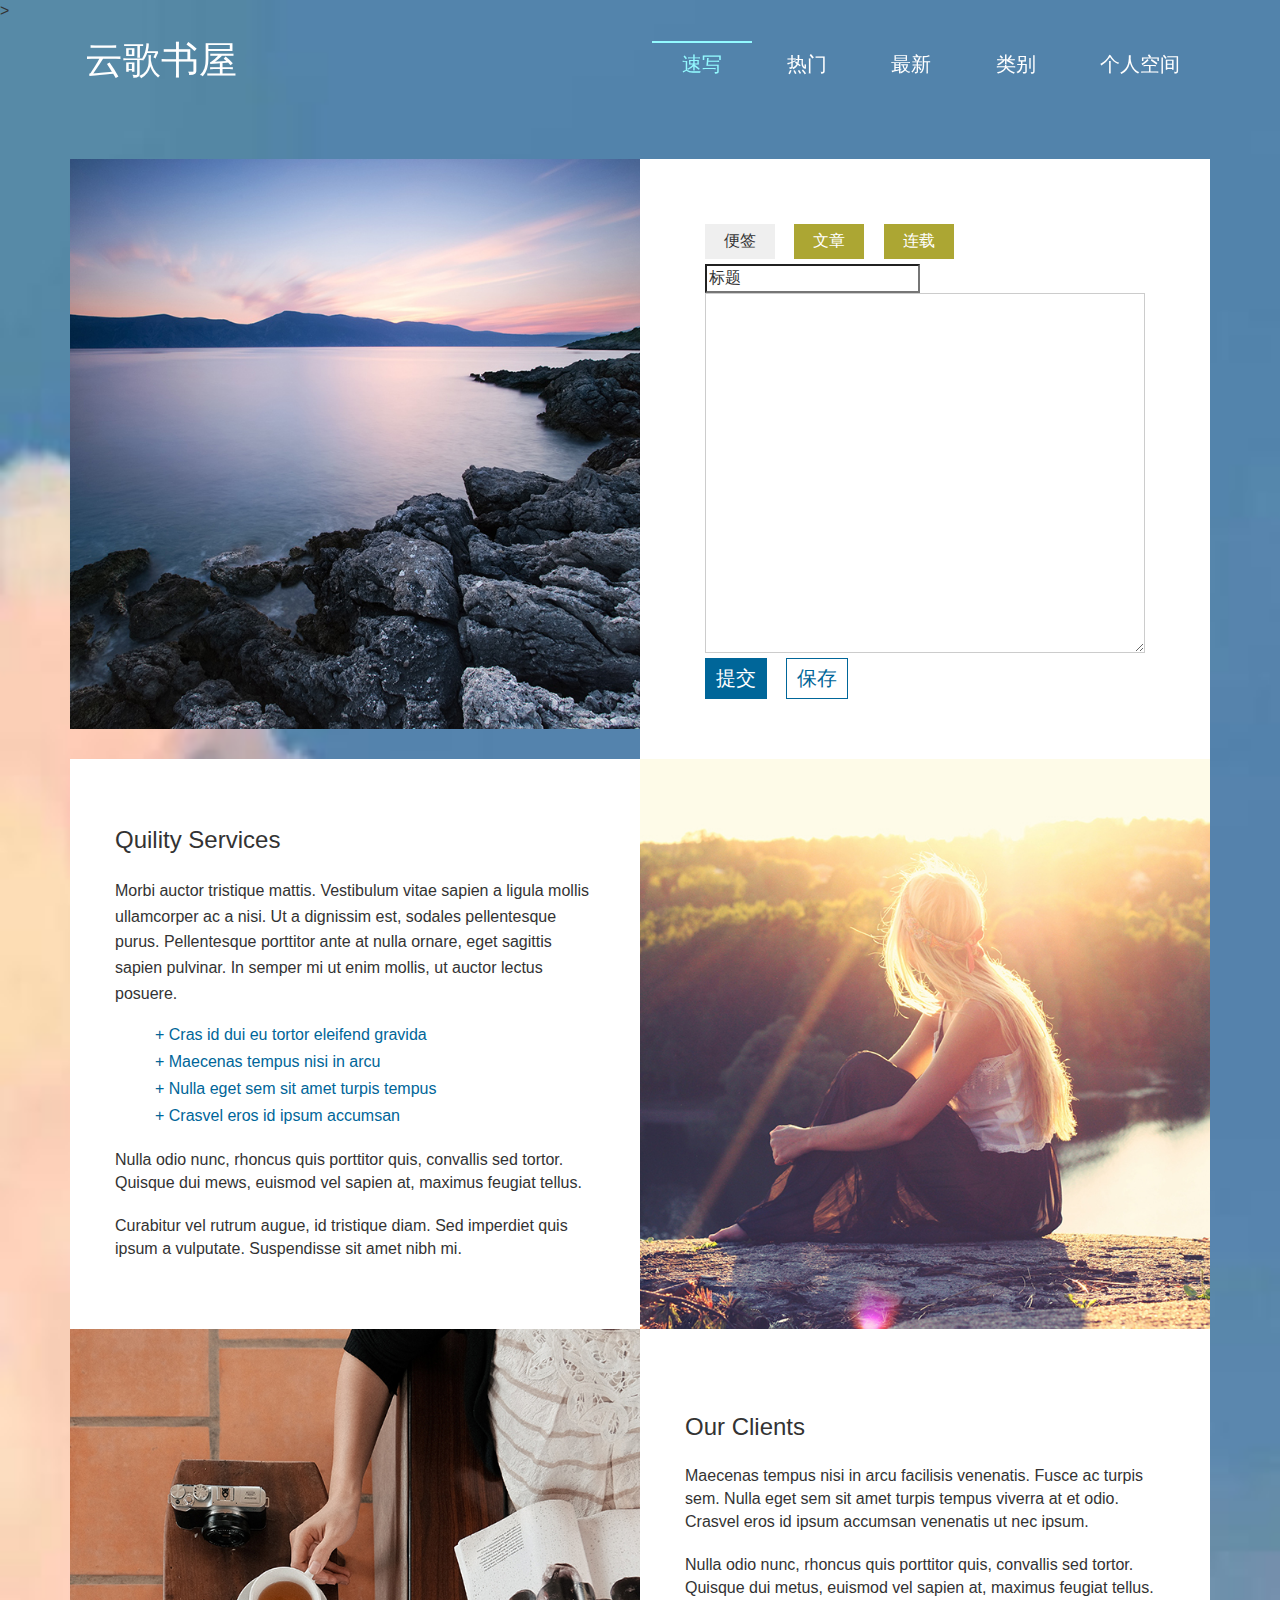
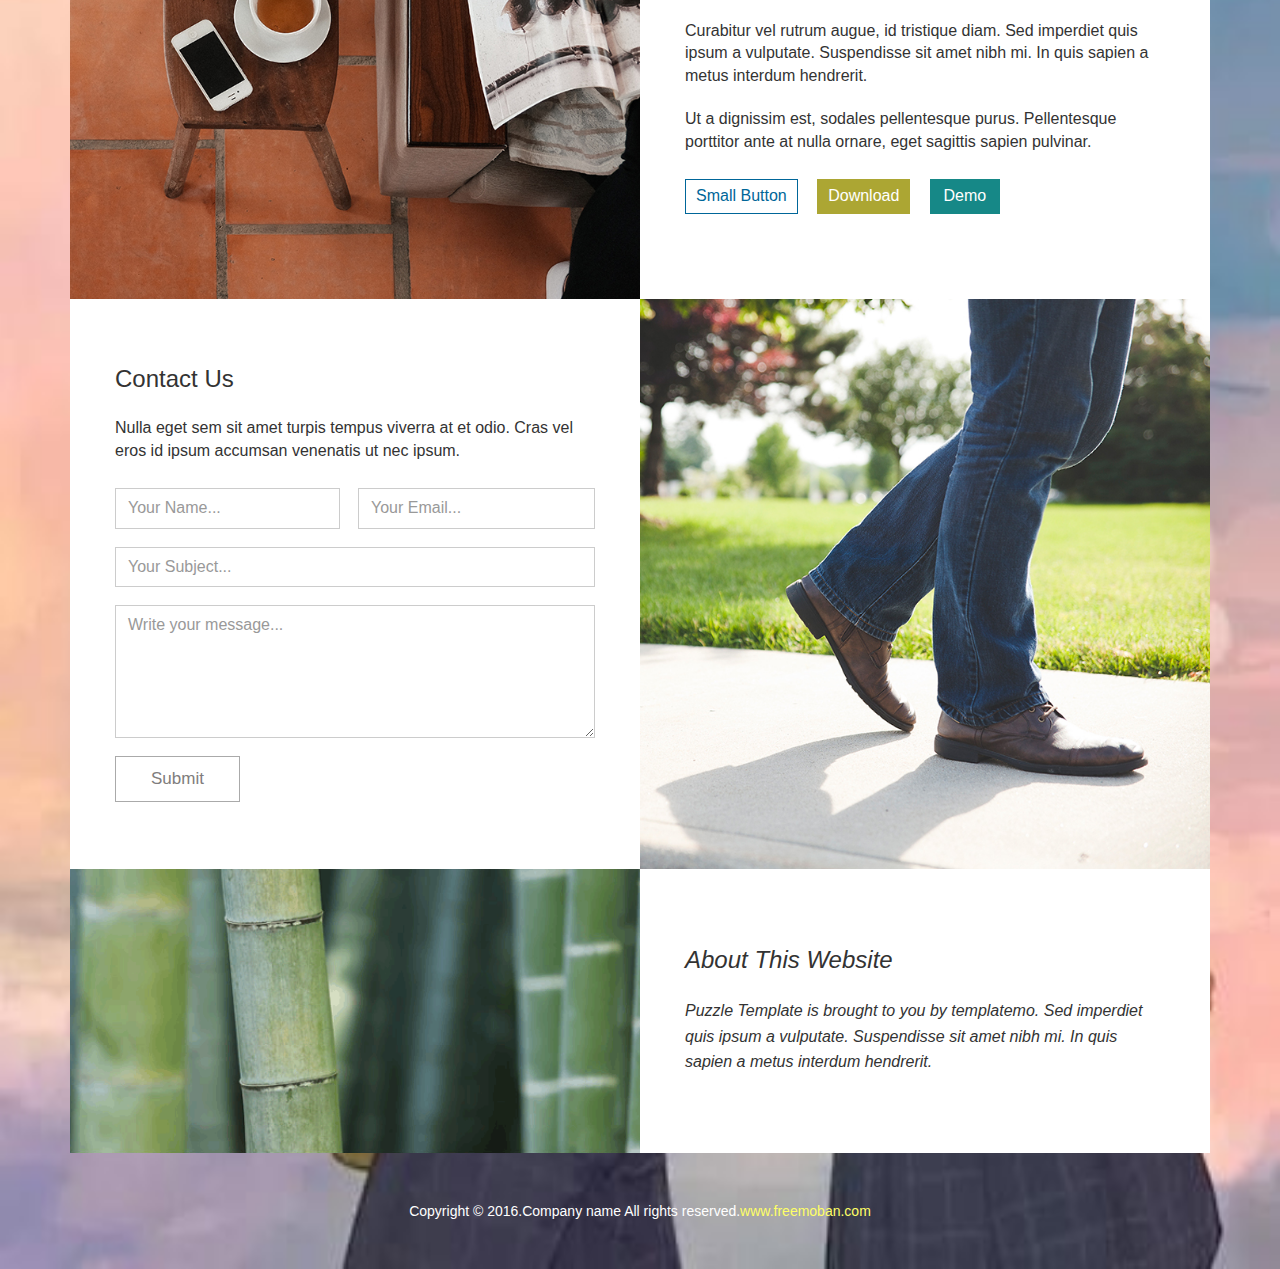
<file: yunge/web/index.html>
<!DOCTYPE html>
<head>
    <meta http-equiv="Content-Type" content="text/html; charset=utf-8" />
    <meta http-equiv="X-UA-Compatible" content="IE=edge">
    <meta name="viewport" content="width=device-width, initial-scale=1">
    <!--<link href='http://fonts.useso.com/css?family=Open+Sans:300,400,600,700' rel='stylesheet' type='text/css'-->>
    <link rel="stylesheet" type="text/css" href="css/bootstrap.min.css">
    <link rel="stylesheet" type="text/css" href="css/templatemo-style.css">
    <script src="js/jquery-3.3.1.min.js"></script>
    <script src="js/bootstrap.min.js"></script>
    <script src="js/jquery.singlePageNav.min.js"></script>
    <title>Home</title>
    <script>
        $(function () {
            $("#note").click(function () {
                $(this).removeClass("yellow-btn");
                $("#article").addClass("yellow-btn");
                $("#book").addClass("yellow-btn");
            });
            $("#article").click(function () {
                $(this).removeClass("yellow-btn");
                $("#note").addClass("yellow-btn")
                $("#book").addClass("yellow-btn");
            });
            $("#book").click(function () {
                $(this).removeClass("yellow-btn");
                $("#article").addClass("yellow-btn");
                $("#note").addClass("yellow-btn");
            });
        });
    </script>
</head>

<body>
    <div class="fixed-header">
        <div class="container">
            <div class="navbar-header">
                <button type="button" class="navbar-toggle">
                    <span class="icon-bar"></span>
                    <span class="icon-bar"></span>
                    <span class="icon-bar"></span>                        
                </button>
                <a class="navbar-brand" href="#">云歌书屋</a>
            </div>
            <nav class="main-menu">
                <ul>
                    <li><a href="#home">速写</a></li>
                    <li><a href="#services">热门</a></li>
                    <li><a href="#clients">最新</a></li>
                    <li><a href="#contact">类别</a></li>
                    <li><a class="external" href="" target="_blank">个人空间</a></li>
                </ul>
            </nav>
        </div>
    </div>
    
    <div class="container">
        <section class="col-md-12 content" id="home">
           <div class="col-lg-6 col-md-6 content-item">
               <img src="images/1.jpg" alt="Image" class="tm-image">
           </div>
           <div class="col-lg-6 col-md-6 content-item content-item-1 background">
               <button id="note" class="btn normal-btn" type="button" style="margin-bottom: 5px;">便签</button>
               <button id="article" class="btn normal-btn yellow-btn" type="button" style="margin-bottom: 5px;">文章</button>
               <button id="book" class="btn normal-btn yellow-btn" type="button" style="margin-bottom: 5px;">连载</button>
               <form action="/yun/user/addUserNote" method="post">
               <input type="text" value="标题">
               <textarea class="form-control" rows="15" name="writeArea"></textarea>
               <button type="submit" class="btn btn-smart dark-blue-btn" style="margin-top: 5px;">提交</button>
               <button type="button" class="btn btn-smart dark-blue-bordered-btn" style="margin-top: 5px;">保存</button>
               </form>
           </div>
       </section>

       <section class="col-md-12 content padding" id="services">
        <div class="col-lg-6 col-md-6 col-md-push-6 content-item">
           <img src="images/2.jpg" alt="Image" class="tm-image">
       </div>
       <div class="col-lg-6 col-md-6 col-md-pull-6 content-item background flexbox">
           <h2 class="section-title">Quility Services</h2>
           <p class="section-text">Morbi auctor tristique mattis. Vestibulum vitae sapien a ligula mollis ullamcorper ac a nisi. Ut a dignissim est, sodales pellentesque purus. Pellentesque porttitor ante at nulla ornare, eget sagittis sapien pulvinar. In semper mi ut enim mollis, ut auctor lectus posuere.</p>
           <ul class="dark-blue-text">
               <li>+ Cras id dui eu tortor eleifend gravida</li>
               <li>+ Maecenas tempus nisi in arcu</li>
               <li>+ Nulla eget sem sit amet turpis tempus</li>
               <li>+ Crasvel eros id ipsum accumsan</li>
           </ul>
           <p>Nulla odio nunc, rhoncus quis porttitor quis, convallis sed tortor. Quisque dui mews, euismod vel sapien at, maximus feugiat tellus. </p>
           <p>Curabitur vel rutrum augue, id tristique diam. Sed imperdiet quis ipsum a vulputate. Suspendisse sit amet nibh mi. </p>
       </div>

   </section>

   <section class="col-md-12 content" id="clients">
       <div class="col-lg-6 col-md-6 content-item">
           <img src="images/3.jpg" alt="Image" class="tm-image">
       </div>
       <div class="col-lg-6 col-md-6 content-item background flexbox">
           <h2 class="section-title">Our Clients</h2>
           <p>Maecenas tempus nisi in arcu facilisis venenatis. Fusce ac turpis sem. Nulla eget sem sit amet turpis tempus viverra at et odio. Crasvel eros id ipsum accumsan venenatis ut nec ipsum. </p>
           <p>Nulla odio nunc, rhoncus quis porttitor quis, convallis sed tortor. Quisque dui metus, euismod vel sapien at, maximus feugiat tellus. </p>
           <p>Curabitur vel rutrum augue, id tristique diam. Sed imperdiet quis ipsum a vulputate. Suspendisse sit amet nibh mi. In quis sapien a metus interdum hendrerit. </p>
           <p>Ut a dignissim est, sodales pellentesque purus. Pellentesque porttitor ante at nulla ornare, eget sagittis sapien pulvinar.</p>
           <div>
               <button type="button" class="btn dark-blue-bordered-btn normal-btn">Small Button</button>
               <button type="button" class="btn yellow-btn normal-btn">Download</button>
               <button type="button" class="btn green-btn normal-btn">Demo</button>    
           </div>             
       </div>
   </section>


   <section class="col-md-12 content" id="contact">
       <div class="col-lg-6 col-md-6 col-md-push-6 content-item">
           <img src="images/4.jpg" alt="Image" class="tm-image">
       </div>
       <div class="col-lg-6 col-md-6 col-md-pull-6 content-item background flexbox">
           <h2 class="section-title">Contact Us</h2>
           <p class="margin-b-25">Nulla eget sem sit amet turpis tempus viverra at et odio. Cras vel eros id ipsum accumsan venenatis ut nec ipsum.</p>

           <!--<div class="row"> -->
           <form method="post" name="contact-form" class="contact-form">
            <div class="col-lg-6 col-md-6 col-sm-6 col-xs-12">
                <div class="form-group">
                    <input name="name" type="text" class="form-control" id="name" placeholder="Your Name..." required>
                </div>    
            </div>
            <div class="col-lg-6 col-md-6 col-sm-6 col-xs-12 pad-l-3">
                <div class="form-group contact-field">
                    <input name="email" type="email" class="form-control" id="email" placeholder="Your Email..." required>
                </div>    
            </div>
            <div class="col-lg-12 col-md-12 col-sm-12 col-xs-12">
                <div class="form-group contact-field">
                    <input name="subject" type="text" class="form-control" id="subject" placeholder="Your Subject..." required>
                </div>    
            </div>
            <div class="col-lg-12 col-md-12 col-sm-12 col-xs-12">
                <div class="form-group contact-field">
                    <textarea name="message" rows="5" class="form-control" id="message" placeholder="Write your message..." required></textarea>
                </div>    
            </div>
            <div class="col-lg-12 col-md-12 col-sm-12 col-xs-12">
                <div class="form-group margin-b-0">
                    <button type="submit" id="form-submit" class="btn no-bg btn-contact">Submit</button>
                </div>    
            </div>
        </form>
        <!--</div> -->
        <div id="msgSubmit" class="h3 text-center hidden">Message Submitted!</div>

    </div>

</section>

<footer class="col-md-12 content" id="externals">
 <div class="col-lg-6 col-md-6 last">
   <img src="images/5.png" alt="Image" class="tm-image">
</div>
<div class="col-lg-6 col-md-6 background last about-text-container">
   <h2 class="section-title">About This Website</h2>
   <p class="about-text">Puzzle Template is brought to you by templatemo. Sed imperdiet quis ipsum a vulputate. Suspendisse sit amet nibh mi. In quis sapien a metus interdum hendrerit.</p>       
</div>
</footer>

</div>

<div class="text-center footer">
	<div class="container">Copyright &copy; 2016.Company name All rights reserved.<a target="_blank" href="http://www.freemoban.com/">www.freemoban.com</a></div>
</div>
<script>

// Check scroll position and add/remove background to navbar
function checkScrollPosition() {
    if($(window).scrollTop() > 50) {
      $(".fixed-header").addClass("scroll");
  } else {        
      $(".fixed-header").removeClass("scroll");
  }
}

$(document).ready(function () {   
    // Single page nav
    $('.fixed-header').singlePageNav({
        offset: 59,
        filter: ':not(.external)',
        updateHash: true        
    });

    checkScrollPosition();

    // nav bar
    $('.navbar-toggle').click(function(){
        $('.main-menu').toggleClass('show');
    });

    $('.main-menu a').click(function(){
        $('.main-menu').removeClass('show');
    });
});

$(window).on("scroll", function() {
    checkScrollPosition();    
});
</script>
</body>
</html>
</file>
<file: yunge/web/css/templatemo-style.css>
a,
a:hover,
a:focus {
    text-decoration: none;
}
a:focus {
    outline: none;
}
body{
    margin:0;
    padding:0;
    background-image:url(../images/back3.jpg);
    background-repeat:no-repeat;
    background-size:100% 100%;
    font-family: 'Open Sans', sans-serif;
    font-size: 16px;
    font-weight:300;
}
.row {
    margin-right: 0px;
    margin-left: 0px;
}
p {
    margin: 0 0 20px;
}
.tm-image {
    width: 100%;
    height: 100%;
}
.fixed-header{
    width:100%;
    float:left;
    /*background-color:#023D69;*/
    position:fixed;
    top:0;
    z-index:111;
    transition:all 0.4s;
    -webkit-transition:all 0.4s;
    padding: 35px 0px;
}
.navbar-toggle {
    position: absolute;
    top: 8px;
    right: 17px;
    margin: 0;
    z-index: 99999999;
    color: #fff;
    padding: 10px 10px;
    background-color: #006699;
    border: none;
    font-weight: bold;
    display:none;
}
.navbar-brand {
    color: #fff;
    font-weight:300;
    font-size: 38px;
}
.navbar-brand:hover,
.navbar-brand:focus {
    color: #93FAFF;
}
.fixed-header ul{
    padding:0;
    float:right;
    margin:0;
}
.fixed-header ul li{
    display:inline-block;
    padding: 15px 0px;
}
.fixed-header ul li a{
    text-decoration:none;
    color:#fff;
    font-size: 20px;
    font-weight: 300;
    padding: 10px 30px 0;    
}
.fixed-header ul li a:hover,
.fixed-header ul li .current{
    color: #93FAFF;
    border-top:2px solid #93FAFF;
}
.fixed-header {
    background: transparent;
}
.fixed-header.scroll {
    background: rgba(2, 61, 105, 0.80);
    padding: 0;
}
.fixed-header.scroll .navbar-brand {
    font-size: 30px;
}
.copyrights{
	text-indent:-9999px;
	height:0;
	line-height:0;
	font-size:0;
	overflow:hidden;
}
#home {
    padding-top: 8.5em;
}
.content {
    padding-right: 0px;
    padding-left: 0px;
}
.content-item {
    padding-right: 0px;
    padding-left: 0px;
    min-height:570px !important;
}
.content-item p:last-child {
    margin-bottom: 0;
}
.background.content-item-1 {
    padding: 60px 65px;
}
.last {
    padding-right: 0px;
    padding-left: 0px;
    min-height:284px !important;    
}
.background {
    background-color: #fff;
    padding: 55px 45px;
}
.about-text-container {
    font-style: italic;
    display: -webkit-flex;
    display: -ms-flexbox;
    display: flex;
    -webkit-flex-direction: column;
        -ms-flex-direction: column;
            flex-direction: column;
    -webkit-justify-content: center;
        -ms-flex-pack: center;
            justify-content: center;
}
.about-text {
    margin-bottom: 0;
    line-height: 1.6;
}
.main-title {    
    font-weight: 300;
    font-size: 34px;
    line-height: 1.4;
    margin-top: 70px;
    margin-bottom: 70px;
}
.section-title {
    font-size: 1.5em;
    margin-top: 0;
    margin-bottom: 25px;
}
.dark-blue-text {
    color: #006699;
}
.light-blue-text {
    color: #2FACFF;
}
.dark-blue-bordered-btn:hover,
.dark-blue-bordered-btn:focus,
.dark-blue-btn {
    background: #006699;
    color: white;    
}
.dark-blue-btn:hover,
.dark-blue-btn:focus,
.dark-blue-bordered-btn {
    background: none;
    border: 1px solid #006699;
    color: #006699;
}
.section-text {
    line-height: 1.6;
    font-size: 1em;
    margin-bottom: 15px;
}
.background ul {
   margin-bottom:20px;
}
.background li {
    list-style: none;
    font-size: 16px;
    line-height: 27px;
}
.btn {
    border-radius:0px;
    padding: 5px 10px;
    margin-top: 5px;
    font-size: 20px;
    font-weight: 300;
    margin-right: 15px;
    transition:all 0.3s;
    -webkit-transition:all 0.3s;
}
.btn:last-child {
    margin-right: 0;
}
.btn-big {
    padding: 10px 40px;
    min-width: 176px;
}
.btn-contact {
    font-size: 17px;
    padding: 10px 35px;
    color: #807D7D;
    font-weight: 300;
    margin-top: 0;
    transition: all 0.3s ease;
}
.btn-contact:hover,
.btn-contact:focus {
    color: white;
    background-color: rgba(47,47,47,0.5);
}
.no-bg {
    background: none;
    border: 1px solid #aaa;
}
.yellow-btn {
    background:#ACA633;
    border:1px solid #ACA633;
    color:#fff;
}
.yellow-btn:hover,
.yellow-btn:focus {
    background: none;
    color: #ACA633;
}
.green-btn {
    background:#168887;
    border:1px solid #168887;
    color:#fff; 
}
.green-btn:hover,
.green-btn:focus {
    background: none;
    color: #168887;
}
.normal-btn {
    font-size: 16px;
    font-weight: 300;
    min-width: 70px;
}
.form-control {
    box-shadow: none;
    font-size: 16px;
    height: auto;
    padding: 8px 12px;
}
.form-group {
    margin-bottom: 18px;
}
.contact-form {
    overflow: hidden;
    margin-left: -15px;
    margin-right: -15px;
}
.content-item input, .content-item textarea {
    border-radius:0px;
}
.contact-field {
    padding-left: 0;
    padding-right: 0;
}
.footer {
    color:#fff;
    font-size: 14px;
    font-weight: 400;
    padding:48px 0;
}
.footer a {
	color: #FF6;
}
.margin-b-0 {
    margin-bottom: 0;
}
.flexbox {
    display: -webkit-flex;
    display: -ms-flexbox;
    display: flex;
    -webkit-flex-direction: column;
        -ms-flex-direction: column;
            flex-direction: column;
    -webkit-justify-content: center;
        -ms-flex-pack: center;
            justify-content: center;
}
.pad-l-3 {
    padding-left: 3px;
}
.margin-b-25 {
    margin-bottom: 25px;
}

@media screen and (max-width:1199px){
    .content-item {
        min-height: 470px !important;
    }
    .content-item img {
        min-height: 470px !important;
    }
    .background p {
        line-height: 22px;        
    }
    .background p,
    .background li {
        font-size: 13px;
    }
    .background h2 {
        margin-bottom: 15px !important;
    }
    p {
        margin: 0 0 10px;
    }
    .btn {
        margin-top: 15px;        
    }
    .background {
        background-color: #fff;        
    }
    .last {
        min-height: 235px !important;
    }
    textarea#message {
        height: 125px;
    }
}

@media screen and (max-width: 1199px) and (min-width: 992px) {
    .background {
        padding: 25px;
    }
    .background.content-item-1 {
        padding: 0 40px;
    }
    .btn {
        margin-top: 10px;
    }
    .btn-contact {
        margin-top: 0;
    }
    .form-control {
        font-size: 0.9em;
    }
}

@media screen and (max-width:991px){

    .content-item {
        min-height: inherit !important;
    }
    .content-item img {
        min-height: inherit !important;
    }
    .fixed-header ul li a {
        padding: 0px 15px;
    }
    .background p {
        line-height: 27px;
    }
    .background p,
    .background li {
        font-size: 16px;
    }
    .background h2 {
        margin-bottom: 20px;
    }
    p {
        margin: 0 0 20px;
    }
    .btn {
        margin-top: 20px;        
    }
    .last {
        min-height: 284px !important;
    }
    textarea#message {
        height: inherit;
    }
}

@media screen and (max-width:767px){
    .last {
        min-height: inherit !important;
    }
    .fixed-header.scroll .navbar-brand {
        padding: 12px 15px 0;
    }
    .navbar-toggle {
       display:block;
       top: 15px;
       background-color: white;       
    }
    .fixed-header.scroll .navbar-toggle {
        top: 8px;
    }
    .navbar-toggle .icon-bar {
        background-color: #006699;
    }
    
    .fixed-header ul li a:hover, 
    .fixed-header ul li .current {
        border-top: none;
    }
    .fixed-header {
        padding: 5px 0;
    }
    .fixed-header ul li a {
        font-size: 1em;
    }
    .main-menu ul {
        width: 100%;
        background-color: #023D69;
    }
    .main-menu {
        max-height: 0;
        transition: max-height 0.3s;
        overflow: hidden;
    }
    /* http://css3.bradshawenterprises.com/animating_height/ */
    .main-menu.show {
        max-height: 250px;
        overflow: auto;
    }
    .main-menu ul li {
        display: block;
        padding: 10px 0px;
        width: 100%;
        float:left;
    }
    .main-menu ul li a {
        padding: 0px 0px;
        width: 100%;
        float: left;
    }
    #home {
        padding-top: 62px;
    }
    .pad-l-3 {
        padding-left: 15px;
    }
}

@media screen and (max-width:500px) {
    .btn {
        margin-top: 10px;
    }
}

@media screen and (max-width: 480px) {
    .background.content-item-1 {
        padding: 40px 45px;
    }
}

@media screen and (max-width: 420px) {
    .background {
        padding: 40px 35px;
    }
    .background.content-item-1 {
        padding: 20px 25px;
    }
}
</file>
